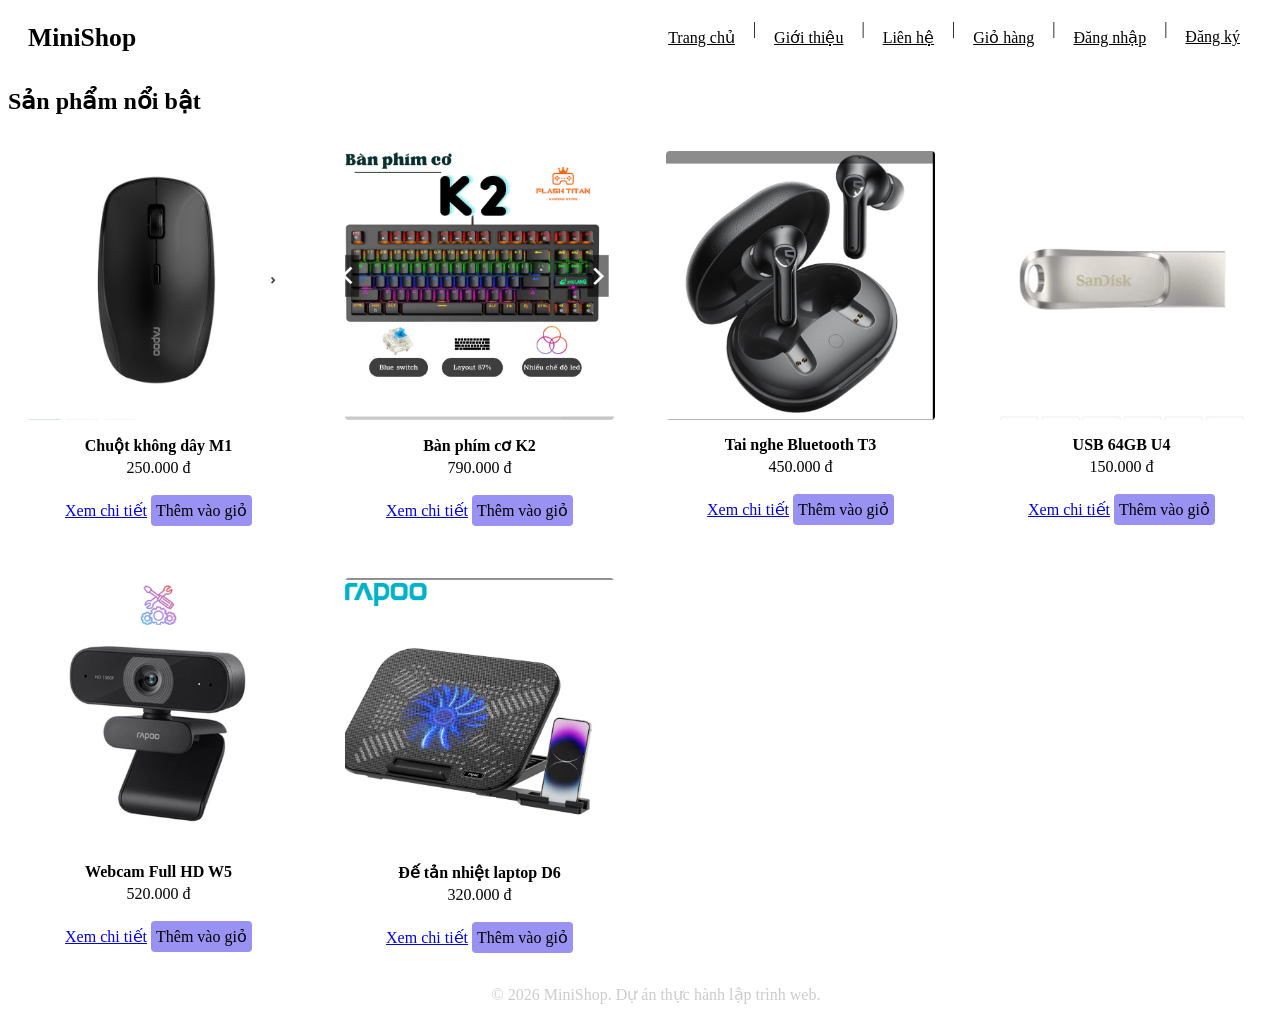
<file: minishop-buoi1/2-da-lam-bai-tap-ve-nha/minishop/index.html>
<!DOCTYPE html>
<html lang="vi">
<head>
    <meta charset="UTF-8">
    <link rel="stylesheet" href="css/style.css">
    <meta name="viewport" content="width=device-width, initial-scale=1.0">
    <title>MiniShop - Phụ kiện công nghệ</title>
</head>
<body>
    <!-- ĐẦU TRANG -->
    <header class="site-header">
        <h1>MiniShop</h1>
        <nav class="main-nav">
            <a href="index.html">Trang chủ</a> |
            <a href="about.html">Giới thiệu</a> |
            <a href="contact.html">Liên hệ</a> |
            <a href="cart.html">Giỏ hàng</a> |
            <a href="login.html">Đăng nhập</a> |
            <a href="register.html">Đăng ký</a>
        </nav>
    </header>

    <!-- NỘI DUNG CHÍNH -->
    <main>
        <section>
            <h2>Sản phẩm nổi bật</h2>

            <div class="product-list">
                <article class="product-card">
                    <img src="images/sp01.jpg" alt="Chuột không dây M1" width="200">
                    <h3>Chuột không dây M1</h3>
                    <p class="price">250.000 đ</p>
                    <a href="product.html">Xem chi tiết</a>
                    <button type="button" class="btn btn-accent add-to-cart">Thêm vào giỏ</button>
                </article>

                <article class="product-card">
                    <img src="images/sp02.jpg" alt="Bàn phím cơ K2" width="200">
                    <h3>Bàn phím cơ K2</h3>
                    <p class="price">790.000 đ</p>
                    <a href="product.html">Xem chi tiết</a>
                    <button type="button" class="btn btn-accent add-to-cart">Thêm vào giỏ</button>
                </article>

                <article class="product-card">
                    <img src="images/sp03.jpg" alt="Tai nghe Bluetooth T3" width="200">
                    <h3>Tai nghe Bluetooth T3</h3>
                    <p class="price">450.000 đ</p>
                    <a href="product.html">Xem chi tiết</a>
                    <button type="button" class="btn btn-accent add-to-cart">Thêm vào giỏ</button>
                </article>

                <article class="product-card">
                    <img src="images/sp04.jpg" alt="USB 64GB U4" width="200">
                    <h3>USB 64GB U4</h3>
                    <p class="price">150.000 đ</p>
                    <a href="product.html">Xem chi tiết</a>
                    <button type="button" class="btn btn-accent add-to-cart">Thêm vào giỏ</button>
                </article>

                <article class="product-card">
                    <img src="images/sp05.jpg" alt="Webcam Full HD W5" width="200">
                    <h3>Webcam Full HD W5</h3>
                    <p class="price">520.000 đ</p>
                    <a href="product.html">Xem chi tiết</a>
                    <button type="button" class="btn btn-accent add-to-cart">Thêm vào giỏ</button>
                </article>

                <article class="product-card">
                    <img src="images/sp06.jpg" alt="Đế tản nhiệt laptop D6" width="200">
                    <h3>Đế tản nhiệt laptop D6</h3>
                    <p class="price">320.000 đ</p>
                    <a href="product.html">Xem chi tiết</a>
                    <button type="button" class="btn btn-accent add-to-cart">Thêm vào giỏ</button>
                </article>
            </div>
        </section>
    </main>

    <!-- CHÂN TRANG -->
    <footer class="site-footer">
        <p>&copy; 2026 MiniShop. Dự án thực hành lập trình web.</p>
    </footer>
    <script src="js/main.js"></script>
</body>
</html>
</file>
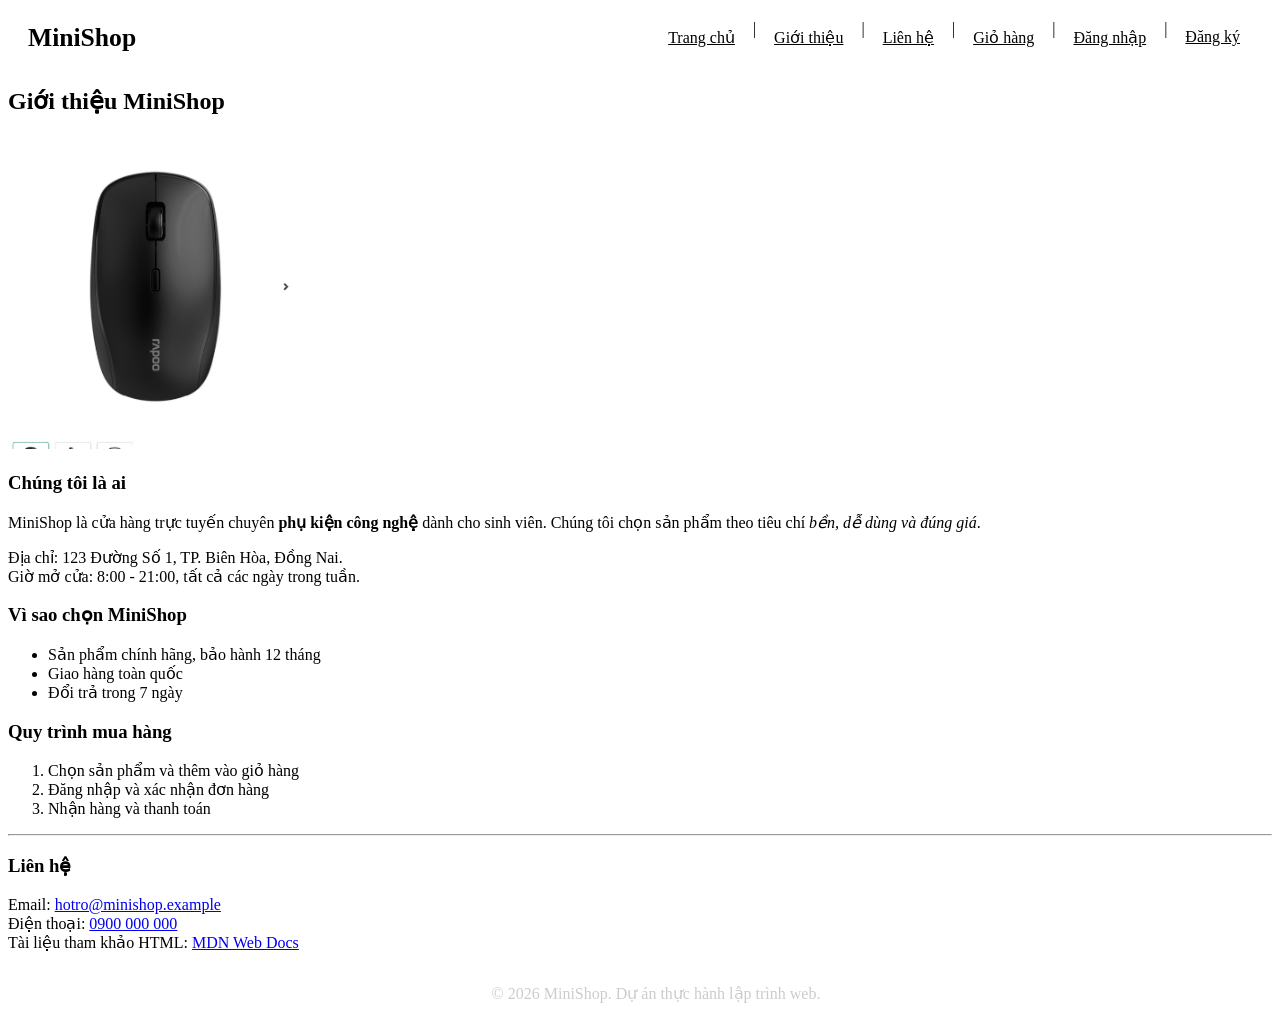
<file: minishop-buoi1/2-da-lam-bai-tap-ve-nha/minishop/about.html>
<!DOCTYPE html>
<html lang="vi">
<head>
    <meta charset="UTF-8">
    <meta name="viewport" content="width=device-width, initial-scale=1.0">
    <link rel="stylesheet" href="css/style.css">
    <title>Giới thiệu - MiniShop</title>
</head>
<body>
    <!-- ĐẦU TRANG -->
    <header class="site-header">
        <h1>MiniShop</h1>
        <nav class="main-nav">
            <a href="index.html">Trang chủ</a> |
            <a href="about.html">Giới thiệu</a> |
            <a href="contact.html">Liên hệ</a> |
            <a href="cart.html">Giỏ hàng</a> |
            <a href="login.html">Đăng nhập</a> |
            <a href="register.html">Đăng ký</a>
        </nav>
    </header>

    <!-- NỘI DUNG CHÍNH -->
    <main>
        <h2>Giới thiệu MiniShop</h2>
        <img src="images/sp01.jpg" alt="Chuột không dây M1" width="300">

        <h3>Chúng tôi là ai</h3>
        <p>
            MiniShop là cửa hàng trực tuyến chuyên <strong>phụ kiện công nghệ</strong>
            dành cho sinh viên. Chúng tôi chọn sản phẩm theo tiêu chí
            <em>bền, dễ dùng và đúng giá</em>.
        </p>
        <p>
            Địa chỉ: 123 Đường Số 1, TP. Biên Hòa, Đồng Nai.<br>
            Giờ mở cửa: 8:00 - 21:00, tất cả các ngày trong tuần.
        </p>

        <h3>Vì sao chọn MiniShop</h3>
        <ul>
            <li>Sản phẩm chính hãng, bảo hành 12 tháng</li>
            <li>Giao hàng toàn quốc</li>
            <li>Đổi trả trong 7 ngày</li>
        </ul>

        <h3>Quy trình mua hàng</h3>
        <ol>
            <li>Chọn sản phẩm và thêm vào giỏ hàng</li>
            <li>Đăng nhập và xác nhận đơn hàng</li>
            <li>Nhận hàng và thanh toán</li>
        </ol>

        <hr>

        <h3>Liên hệ</h3>
        <p>
            Email: <a href="mailto:hotro@minishop.example">hotro@minishop.example</a><br>
            Điện thoại: <a href="tel:0900000000">0900 000 000</a><br>
            Tài liệu tham khảo HTML:
            <a href="https://developer.mozilla.org/vi/docs/Web/HTML"
               target="_blank">MDN Web Docs</a>
        </p>
    </main>

    <!-- CHÂN TRANG -->
    <footer class="site-footer">
        <p>&copy; 2026 MiniShop. Dự án thực hành lập trình web.</p>
    </footer>
    <script src="js/main.js"></script>
</body>
</html>
</file>
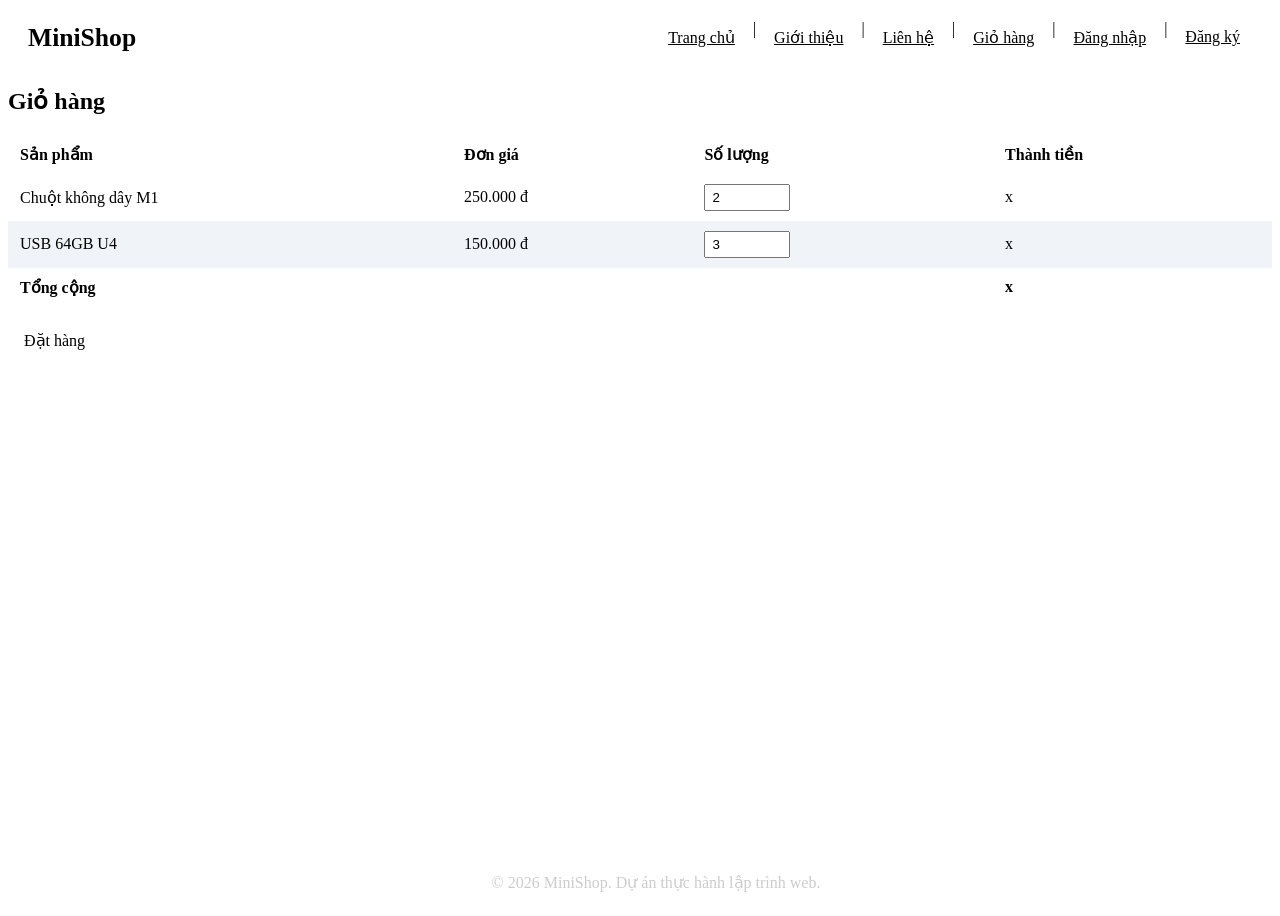
<file: minishop-buoi1/2-da-lam-bai-tap-ve-nha/minishop/cart.html>
<!DOCTYPE html>
<html lang="vi">
<head>
    <meta charset="UTF-8">
    <link rel="stylesheet" href="css/style.css">
    <meta name="viewport" content="width=device-width, initial-scale=1.0">
    <title>Giỏ hàng - MiniShop</title>
</head>
<body>
    <!-- ĐẦU TRANG -->
    <header class="site-header">
        <h1>MiniShop</h1>
        <nav class="main-nav">
            <a href="index.html">Trang chủ</a> |
            <a href="about.html">Giới thiệu</a> |
            <a href="contact.html">Liên hệ</a> |
            <a href="cart.html">Giỏ hàng</a> |
            <a href="login.html">Đăng nhập</a> |
            <a href="register.html">Đăng ký</a>
        </nav>
    </header>

    <!-- NỘI DUNG CHÍNH -->
    <main>
        <h2>Giỏ hàng</h2>

        <table class="cart-table">
            <thead>
                <tr>
                    <th>Sản phẩm</th>
                    <th>Đơn giá</th>
                    <th>Số lượng</th>
                    <th>Thành tiền</th>
                </tr>
            </thead>
            <tbody>
                <tr data-price="250000">
                    <td>Chuột không dây M1</td>
                    <td>250.000 đ</td>
                    <td>
                        <input type="number" class="qty" min="1" value="2">
                    </td>
                    <td class="line-total">x</td>
                </tr>
                <tr data-price="150000">
                    <td>USB 64GB U4</td>
                    <td>150.000 đ</td>
                    <td>
                        <input type="number" class="qty" min="1" value="3">
                    </td>
                    <td class="line-total">x</td>
                </tr>
            </tbody>
            <tfoot>
                <tr>
                    <th colspan="3">Tổng cộng</th>
                    <th id="cart-total">x</th>
                </tr>
            </tfoot>
        </table>

        <p>
            <button type="button" class="btn btn-accent">Đặt hàng</button>
        </p>
    </main>

    <!-- CHÂN TRANG -->
    <footer class="site-footer">
        <p>&copy; 2026 MiniShop. Dự án thực hành lập trình web.</p>
    </footer>
    <script src="js/main.js"></script>
</body>
</html>
</file>
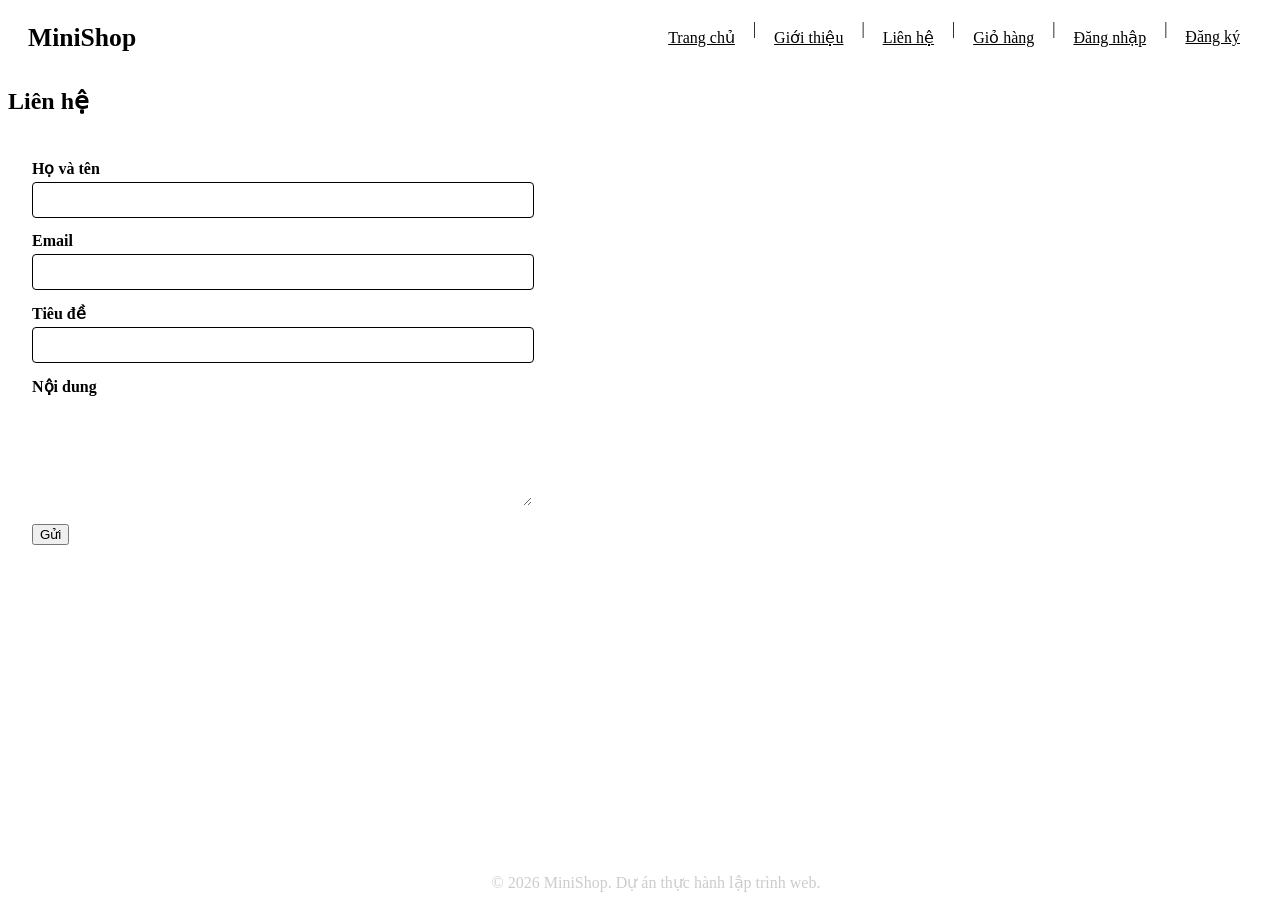
<file: minishop-buoi1/2-da-lam-bai-tap-ve-nha/minishop/contact.html>
<!DOCTYPE html>
<html lang="vi">
<head>
    <meta charset="UTF-8">
    <link rel="stylesheet" href="css/style.css">
    <meta name="viewport" content="width=device-width, initial-scale=1.0">
    <title>Liên hệ - MiniShop</title>
</head>
<body>
    <!-- ĐẦU TRANG -->
    <header class="site-header">
        <h1>MiniShop</h1>
        <nav class="main-nav">
            <a href="index.html">Trang chủ</a> |
            <a href="about.html">Giới thiệu</a> |
            <a href="contact.html">Liên hệ</a> |
            <a href="cart.html">Giỏ hàng</a> |
            <a href="login.html">Đăng nhập</a> |
            <a href="register.html">Đăng ký</a>
        </nav>
    </header>

    <!-- NỘI DUNG CHÍNH -->
    <main>
        <h2>Liên hệ</h2>

        <form action="contact.html" method="get" class="form">
            <p>
                <label for="fullname">Họ và tên</label><br>
                <input type="text" id="fullname" name="fullname" required>
            </p>
            <p>
                <label for="email">Email</label><br>
                <input type="email" id="email" name="email" required>
            </p>
            <p>
                <label for="subject">Tiêu đề</label><br>
                <input type="text" id="subject" name="subject" required>
            </p>
            <p>
                <label for="message">Nội dung</label><br>
                <textarea id="message" name="message" rows="5" cols="40" required></textarea>
            </p>
            <p>
                <button type="submit">Gửi</button>
            </p>
        </form>
    </main>

    <!-- CHÂN TRANG -->
    <footer class="site-footer">
        <p>&copy; 2026 MiniShop. Dự án thực hành lập trình web.</p>
    </footer>
    <script src="js/main.js"></script>
</body>
</html>
</file>
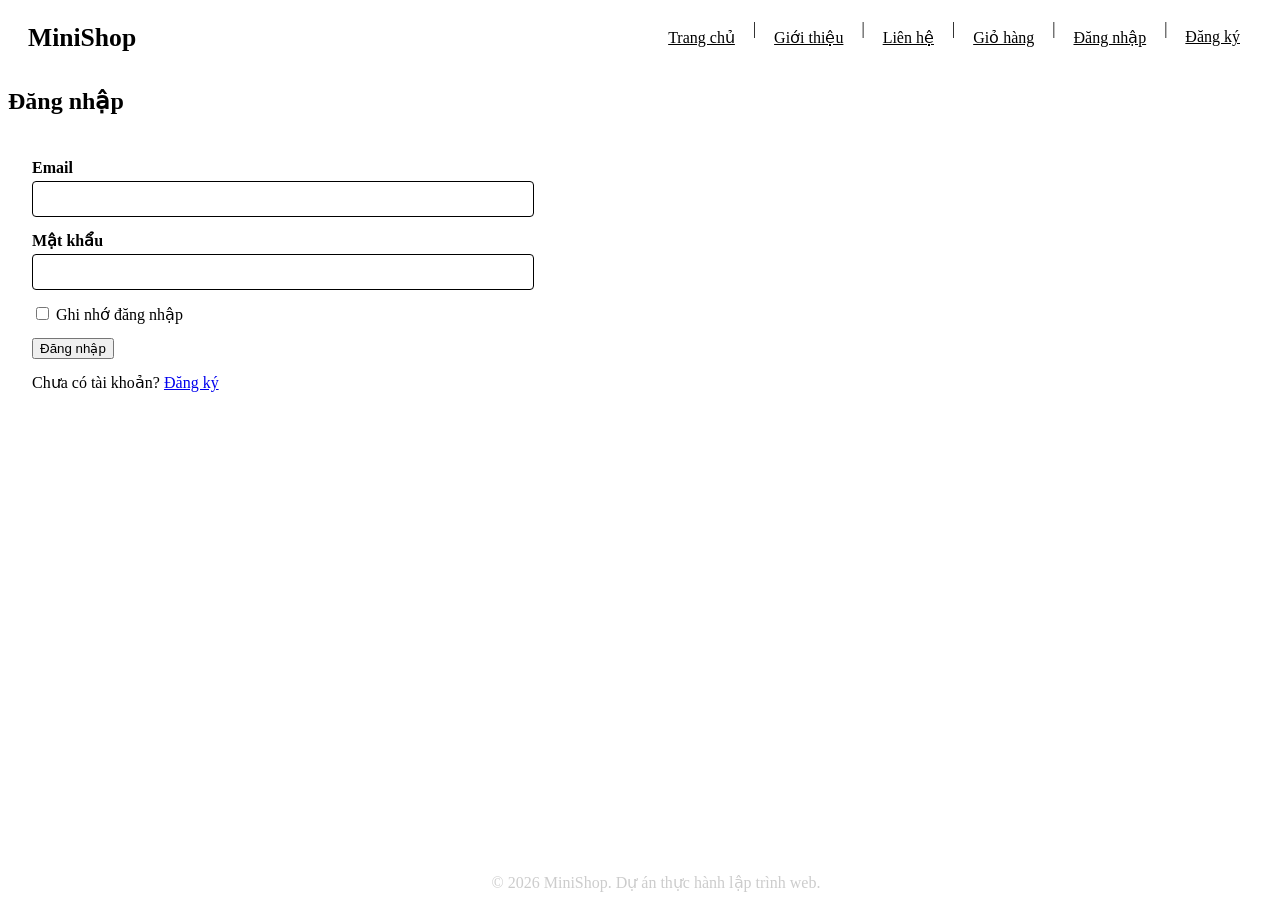
<file: minishop-buoi1/2-da-lam-bai-tap-ve-nha/minishop/login.html>
<!DOCTYPE html>
<html lang="vi">
<head>
    <meta charset="UTF-8">
    <link rel="stylesheet" href="css/style.css">
    <meta name="viewport" content="width=device-width, initial-scale=1.0">
    <title>Đăng nhập - MiniShop</title>
</head>
<body>
    <!-- ĐẦU TRANG -->
    <header class="site-header">
        <h1>MiniShop</h1>
        <nav class="main-nav">
            <a href="index.html">Trang chủ</a> |
            <a href="about.html">Giới thiệu</a> |
            <a href="contact.html">Liên hệ</a> |
            <a href="cart.html">Giỏ hàng</a> |
            <a href="login.html">Đăng nhập</a> |
            <a href="register.html">Đăng ký</a>
        </nav>
    </header>

    <!-- NỘI DUNG CHÍNH -->
    <main>
        <h2>Đăng nhập</h2>

        <form action="login.html" method="get" class="form">
            <p>
                <label for="email">Email</label><br>
                <input type="email" id="email" name="email" required>
            </p>
            <p>
                <label for="password">Mật khẩu</label><br>
                <input type="password" id="password" name="password" required>
            </p>
            <p>
                <input type="checkbox" id="remember" name="remember" value="1">
                <label for="remember">Ghi nhớ đăng nhập</label>
            </p>
            <p>
                <button type="submit">Đăng nhập</button>
            </p>
            <p>Chưa có tài khoản? <a href="register.html">Đăng ký</a></p>
        </form>
    </main>

    <!-- CHÂN TRANG -->
    <footer class="site-footer">
        <p>&copy; 2026 MiniShop. Dự án thực hành lập trình web.</p>
    </footer>
    <script src="js/main.js"></script>
</body>
</html>
</file>
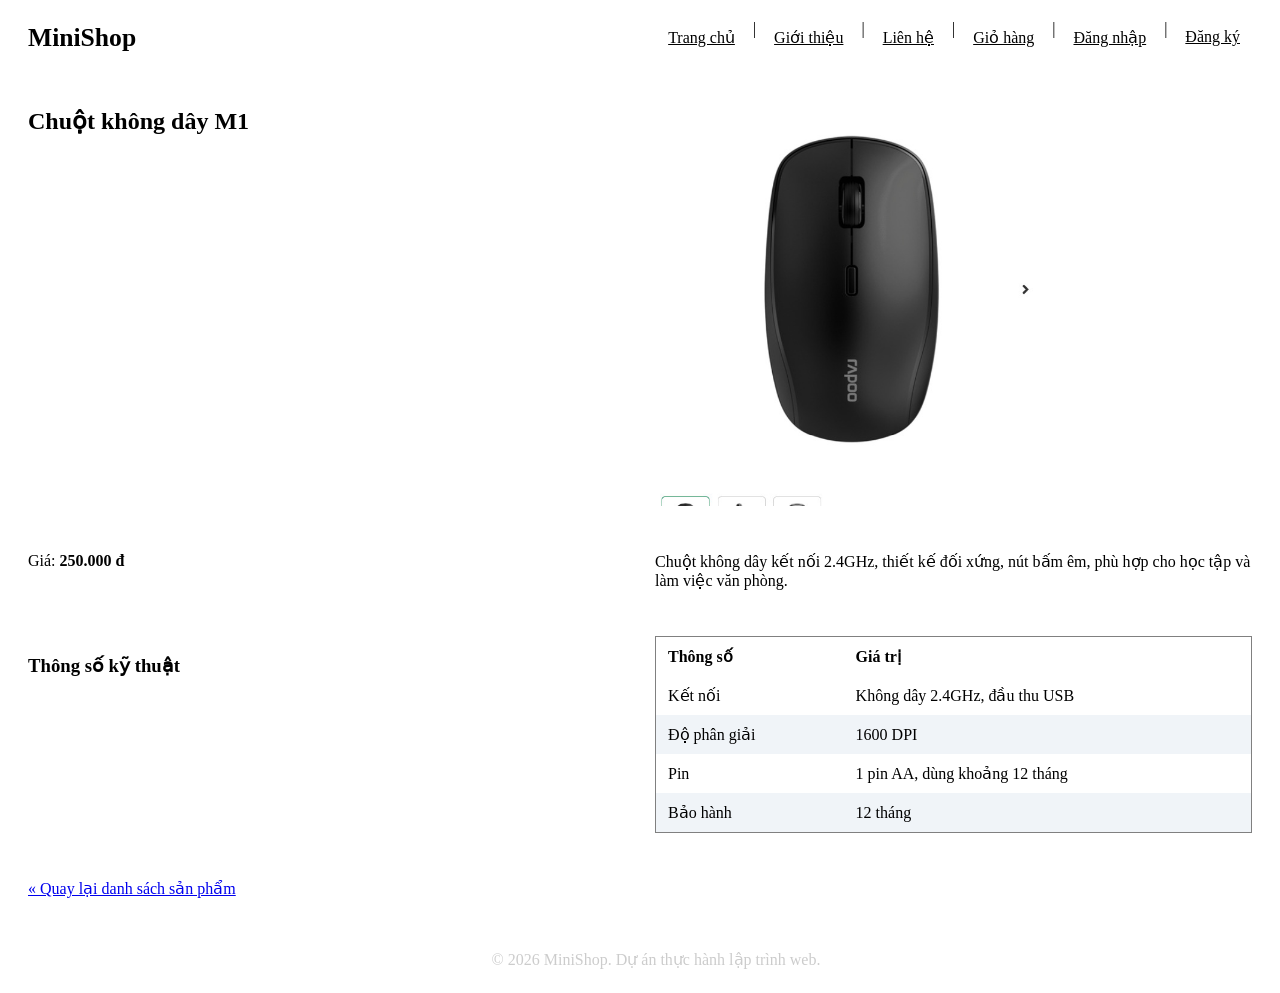
<file: minishop-buoi1/2-da-lam-bai-tap-ve-nha/minishop/product.html>
<!DOCTYPE html>
<html lang="vi">
<head>
    <meta charset="UTF-8">
    <link rel="stylesheet" href="css/style.css">
    <meta name="viewport" content="width=device-width, initial-scale=1.0">
    <title>Chuột không dây M1 - MiniShop</title>
</head>
<body>
    <!-- ĐẦU TRANG -->
    <header class="site-header">
        <h1>MiniShop</h1>
        <nav class="main-nav">
            <a href="index.html">Trang chủ</a> |
            <a href="about.html">Giới thiệu</a> |
            <a href="contact.html">Liên hệ</a> |
            <a href="cart.html">Giỏ hàng</a> |
            <a href="login.html">Đăng nhập</a> |
            <a href="register.html">Đăng ký</a>
        </nav>
    </header>

    <!-- NỘI DUNG CHÍNH -->
    <main>
        <article class="product-detail">
            <h2>Chuột không dây M1</h2>
            <img src="images/sp01.jpg" alt="Chuột không dây M1" width="400">
            <p class="price">Giá: <strong>250.000 đ</strong></p>
            <p>
                Chuột không dây kết nối 2.4GHz, thiết kế đối xứng, nút bấm êm,
                phù hợp cho học tập và làm việc văn phòng.
            </p>

            <h3>Thông số kỹ thuật</h3>
            <table border="1">
                <thead>
                    <tr>
                        <th>Thông số</th>
                        <th>Giá trị</th>
                    </tr>
                </thead>
                <tbody>
                    <tr>
                        <td>Kết nối</td>
                        <td>Không dây 2.4GHz, đầu thu USB</td>
                    </tr>
                    <tr>
                        <td>Độ phân giải</td>
                        <td>1600 DPI</td>
                    </tr>
                    <tr>
                        <td>Pin</td>
                        <td>1 pin AA, dùng khoảng 12 tháng</td>
                    </tr>
                    <tr>
                        <td>Bảo hành</td>
                        <td>12 tháng</td>
                    </tr>
                </tbody>
            </table>

            <p><a href="index.html">&laquo; Quay lại danh sách sản phẩm</a></p>
        </article>
    </main>

    <!-- CHÂN TRANG -->
    <footer class="site-footer">
        <p>&copy; 2026 MiniShop. Dự án thực hành lập trình web.</p>
    </footer>
    <script src="js/main.js"></script>
</body>
</html>
</file>
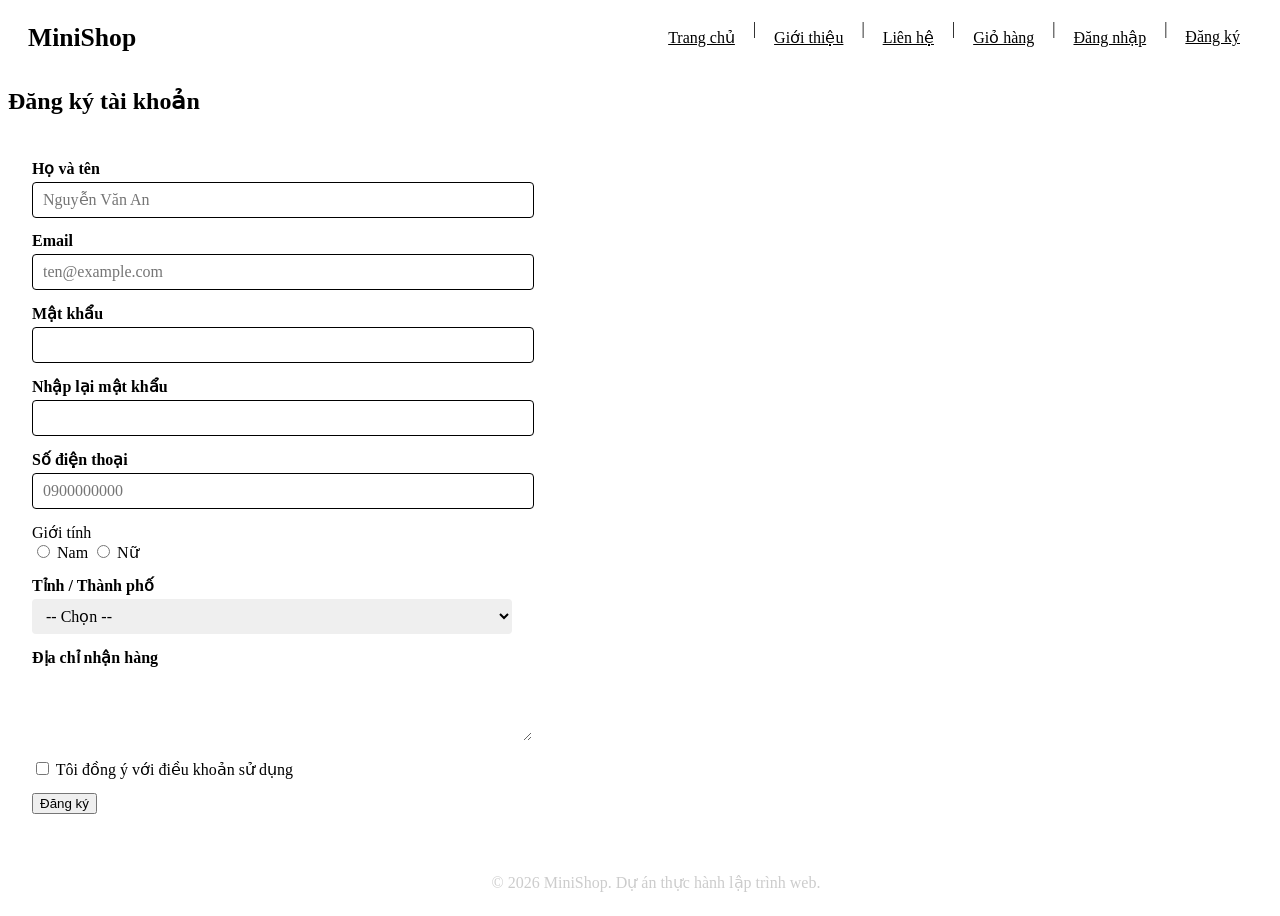
<file: minishop-buoi1/2-da-lam-bai-tap-ve-nha/minishop/register.html>
<!DOCTYPE html>
<html lang="vi">
<head>
    <meta charset="UTF-8">
    <link rel="stylesheet" href="css/style.css">
    <meta name="viewport" content="width=device-width, initial-scale=1.0">
    <title>Đăng ký - MiniShop</title>
</head>
<body>
    <!-- ĐẦU TRANG -->
    <header class="site-header">
        <h1>MiniShop</h1>
        <nav class="main-nav">
            <a href="index.html">Trang chủ</a> |
            <a href="about.html">Giới thiệu</a> |
            <a href="contact.html">Liên hệ</a> |
            <a href="cart.html">Giỏ hàng</a> |
            <a href="login.html">Đăng nhập</a> |
            <a href="register.html">Đăng ký</a>
        </nav>
    </header>

    <!-- NỘI DUNG CHÍNH -->
    <main>
        <h2>Đăng ký tài khoản</h2>

        <form action="register.html" method="get" class="form">
            <p>
                <label for="fullname">Họ và tên</label><br>
                <input type="text" id="fullname" name="fullname"
                       required minlength="2" maxlength="100" placeholder="Nguyễn Văn An">
            </p>
            <p>
                <label for="email">Email</label><br>
                <input type="email" id="email" name="email"
                       required placeholder="ten@example.com">
            </p>
            <p>
                <label for="password">Mật khẩu</label><br>
                <input type="password" id="password" name="password"
                       required minlength="6">
            </p>
            <p>
                <label for="password2">Nhập lại mật khẩu</label><br>
                <input type="password" id="password2" name="password2"
                       required minlength="6">
                <span class="error" id="password-error"></span>
            </p>
            <p>
                <label for="phone">Số điện thoại</label><br>
                <input type="tel" id="phone" name="phone"
                       required pattern="0[0-9]{9}" placeholder="0900000000"
                       title="Số điện thoại gồm 10 chữ số, bắt đầu bằng số 0">
            </p>
            <p>
                Giới tính<br>
                <input type="radio" id="male" name="gender" value="male">
                <label for="male">Nam</label>
                <input type="radio" id="female" name="gender" value="female">
                <label for="female">Nữ</label>
            </p>
            <p>
                <label for="province">Tỉnh / Thành phố</label><br>
                <select id="province" name="province">
                    <option value="">-- Chọn --</option>
                    <option value="dong-nai">Đồng Nai</option>
                    <option value="hcm">TP. Hồ Chí Minh</option>
                    <option value="ha-noi">Hà Nội</option>
                    <option value="da-nang">Đà Nẵng</option>
                </select>
            </p>
            <p>
                <label for="address">Địa chỉ nhận hàng</label><br>
                <textarea id="address" name="address" rows="3" cols="40"></textarea>
            </p>
            <p>
                <input type="checkbox" id="agree" name="agree" value="1" required>
                <label for="agree">Tôi đồng ý với điều khoản sử dụng</label>
            </p>
            <p>
                <button type="submit">Đăng ký</button>
            </p>
        </form>
    </main>

    <!-- CHÂN TRANG -->
    <footer class="site-footer">
        <p>&copy; 2026 MiniShop. Dự án thực hành lập trình web.</p>
    </footer>
    <script src="js/main.js"></script>
</body>
</html>
</file>
<file: minishop-buoi1/2-da-lam-bai-tap-ve-nha/minishop/css/style.css>
.site-header {
    display: flex;
    justify-content: space-between;
    align-items: center;
    flex-wrap: wrap;
    gap: 10px;
    padding: 12px 20px;
    background-color: var(--primary);
    color: var(--white);
}

.site-header h1 {
    margin: 0;
    font-size: 1.6rem;
}

.main-nav {
    display: flex;
    flex-wrap: wrap;
    gap: 6px;
}

.main-nav a {
    padding: 8px 12px;
    border-radius: 4px;
    color: var(--white);
}

.main-nav a:hover {
    background-color: var(--primary-dark);
    text-decoration: none;
}

/* ===== 5. Lưới sản phẩm ===== */

.product-list {
    display: grid;
    grid-template-columns: repeat(4, 1fr);
    gap: 20px;
}

.product-card {
    padding: 16px;
    border: 1px solid var(--border);
    border-radius: 8px;
    background-color: var(--white);
    text-align: center;
    transition: box-shadow 0.2s, transform 0.2s;
}

.product-card:hover {
    box-shadow: 0 4px 12px rgba(0, 0, 0, 0.15);
    transform: translateY(-3px);
}

.product-card img {
    width: 100%;
    aspect-ratio: 1 / 1;
    object-fit: cover;
    border-radius: 4px;
}

.product-card h3 {
    margin: 12px 0 4px;
    font-size: 1rem;
}

.product-card .price {
    margin: 0 0 12px;
}

.btn {
    display: inline-block;
    padding: 8px 16px;
    border: none;
    border-radius: 4px;
    background-color: var(--primary);
    color: var(--white);
    font-size: 1rem;
    font-family: inherit;
    cursor: pointer;
}

.btn:hover {
    background-color: var(--primary-dark);
    text-decoration: none;
}

.btn-accent {
    background-color: var(--accent);
}

.btn-accent:hover {
    background-color: var(--accent-dark);
}

.add-to-cart {
    background-color: rgb(154, 146, 242);
    padding: 6px 5px;
}

.add-to-cart:hover {
    background-color: rgb(109, 101, 198);
    padding: 6px 5px;
}

.product-card .btn {
    margin-top: 6px;
}

.product-detail {
    display: grid;
    grid-template-columns: 1fr 1fr;
    gap: 30px;
    padding: 20px;
    border: 1px solid var(--border);
    border-radius: 8px;
    background-color: var(--white);
}

.product-image img {
    width: 100%;
    border-radius: 8px;
}

.product-info h2 {
    margin-top: 0;
}

/* ===== 8. Chân trang ===== */

body {
    display: flex;
    flex-direction: column;
    min-height: 100vh;
}

main {
    flex: 1;
}

footer {
    width: 100%;
}

.site-footer {
    padding: 16px;
    background-color: var(--text);
    color: #cccccc;
    text-align: center;
}

.site-footer p {
    margin: 0;
}

.form {
    max-width: 480px;
    padding: 24px;
    border: 1px solid var(--border);
    border-radius: 8px;
    background-color: var(--white);
}

.form p {
    margin: 0 0 14px;
}

.form label {
    font-weight: bold;
}

.form input[type="radio"] + label,
.form input[type="checkbox"] + label {
    font-weight: normal;
}

.form input[type="text"],
.form input[type="email"],
.form input[type="password"],
.form input[type="tel"],
.form select,
.form textarea {
    width: 100%;
    margin-top: 4px;
    padding: 8px 10px;
    border: 1px solid var(--border);
    border-radius: 4px;
    font-size: 1rem;
    font-family: inherit;
}

.form input:focus,
.form select:focus,
.form textarea:focus {
    outline: none;
    border-color: var(--primary);
    box-shadow: 0 0 3px rgba(31, 78, 121, 0.2);
}

.error {
    display: block;
    color: var(--danger);
    font-size: 0.9rem;
}

table {
    width: 100%;
    border-collapse: collapse;
    background-color: var(--white);
}

th,
td {
    padding: 10px 12px;
    border: 1px solid var(--border);
    text-align: left;
}

th {
    background-color: var(--primary);
    color: var(--white);
}

tbody tr:nth-child(even) {
    background-color: #f0f4f8;
}

form input {
    border: 1px solid black !important;
}

.cart-table input[type="number"] {
    width: 70px;
    padding: 4px 6px;
}

@media (max-width: 900px) {
    .product-list {
        grid-template-columns: repeat(2, 1fr);
    }

    .product-detail {
        grid-template-columns: 1fr;
    }
}

/* Điện thoại: từ 500px trở xuống */

@media (max-width: 500px) {
    .product-list {
        grid-template-columns: 1fr;
    }

    .site-header {
        flex-direction: column;
        align-items: flex-start;
    }
}
</file>
